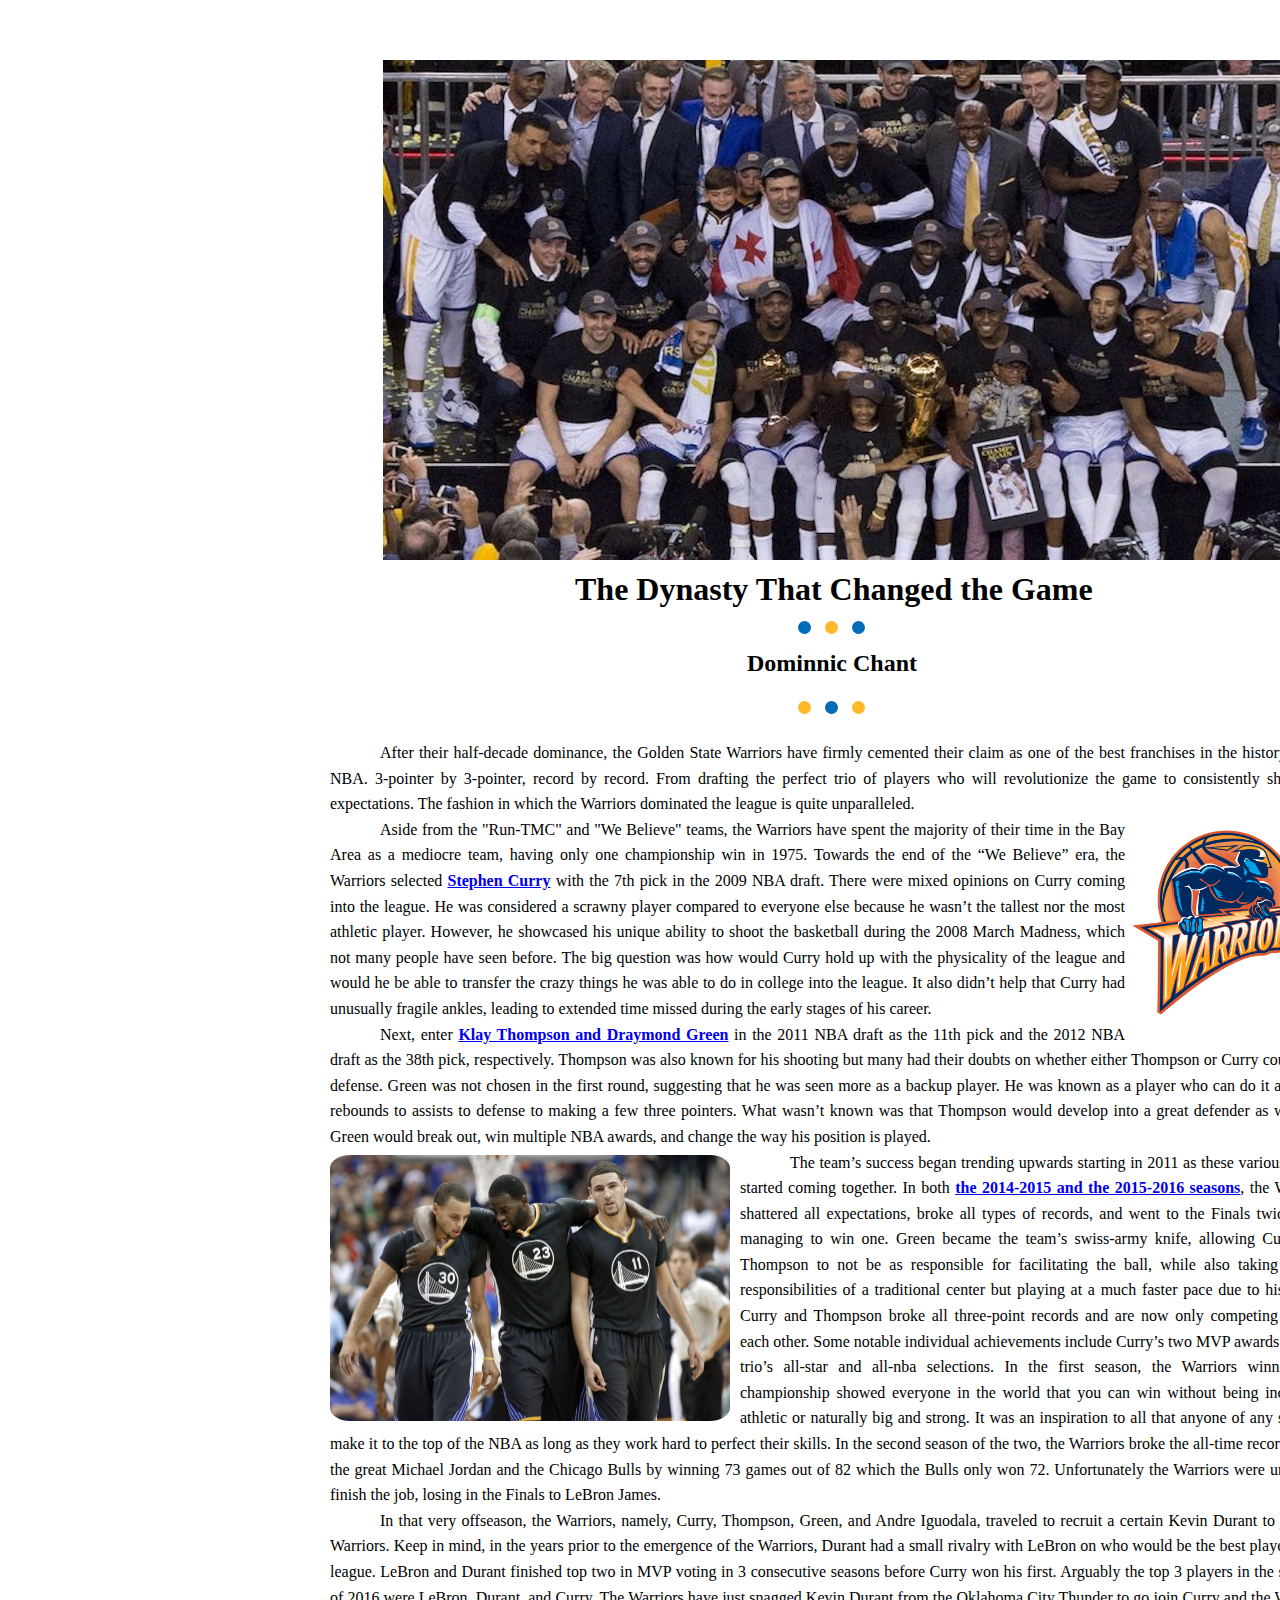
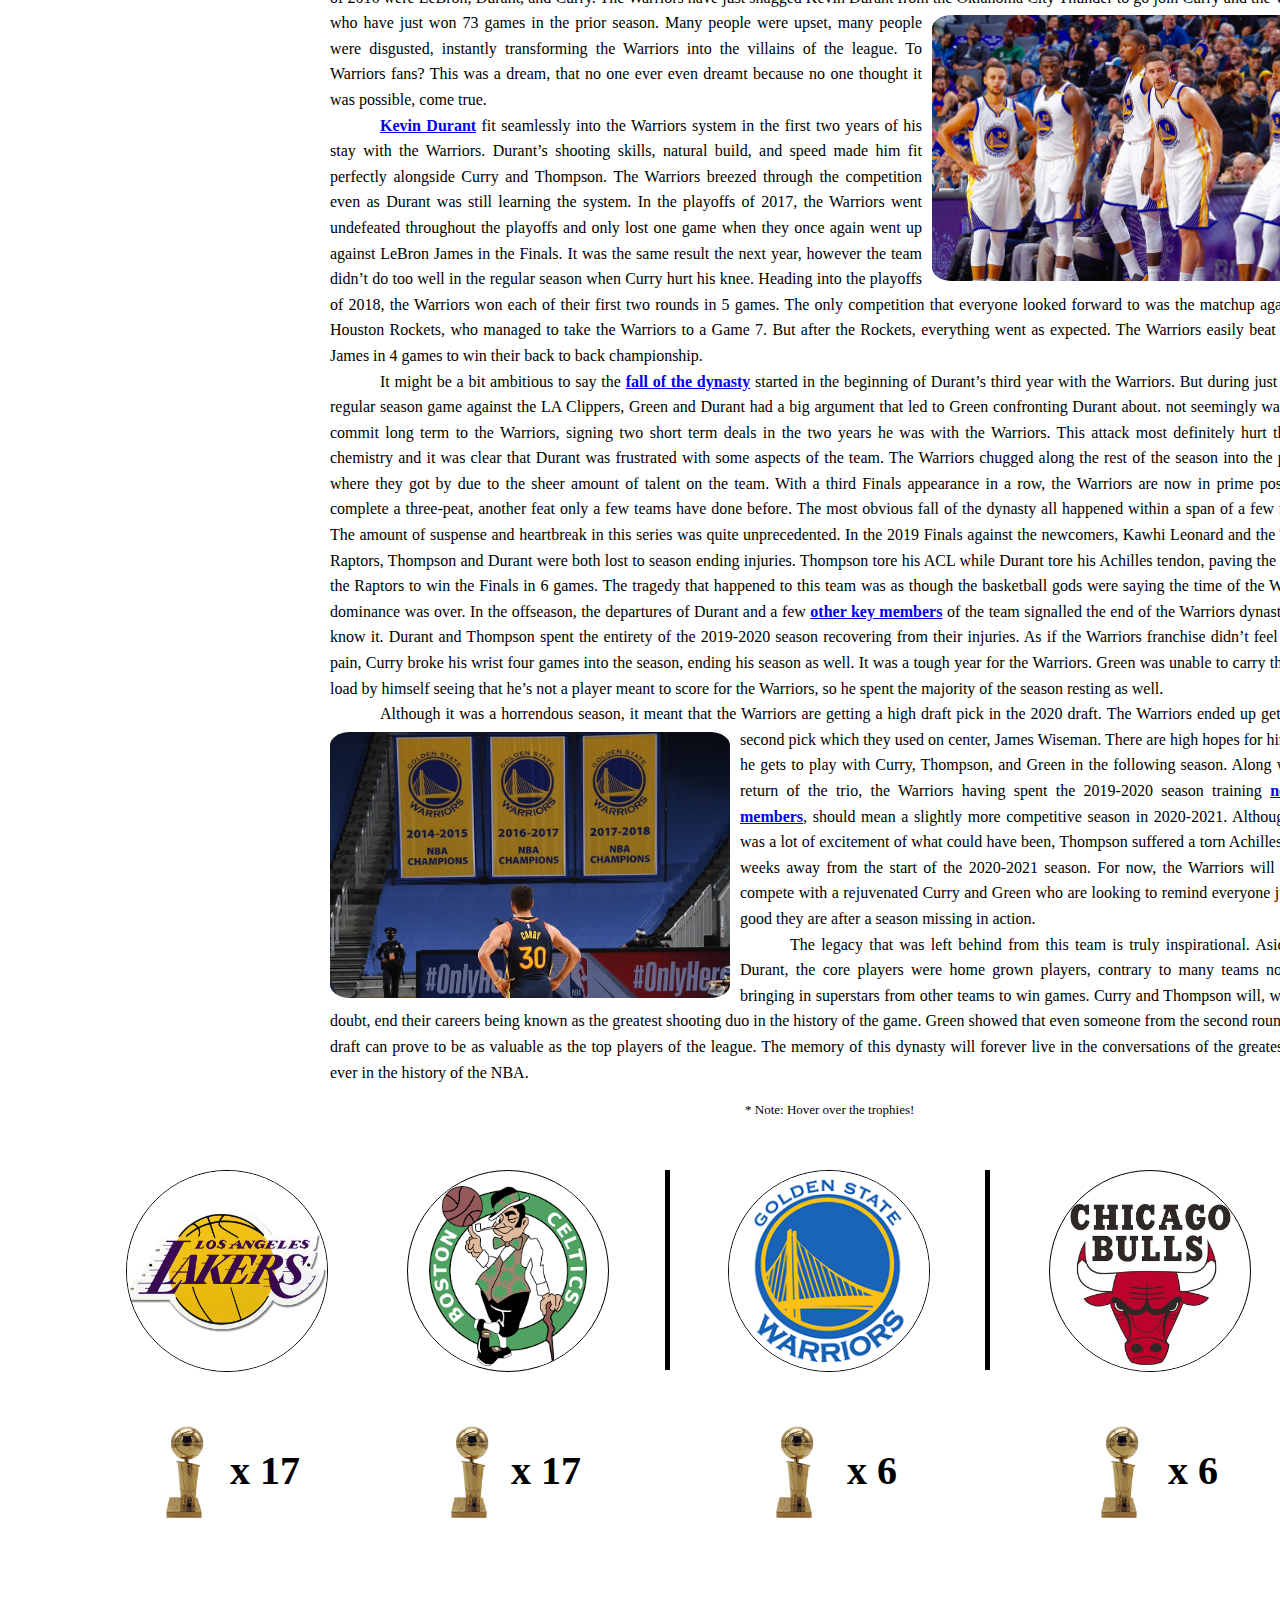
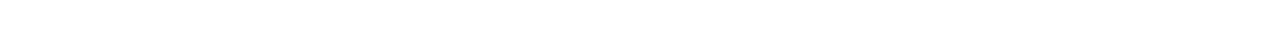
<file: index.html>
<!DOCTYPE html>
<html>
<head>
	<title>The Dynasty That Changed the Game</title>
    <link rel="stylesheet" href="style.css">

</head>
<body>

	<img src = "./Main Page/2017championship.jpeg" alt = "16-17 roster pic w/ trophy" style="width: 900px; height: 500px;" class = 'main_pic'>
	<h1>The Dynasty That Changed the Game</h1>

	<div class = "three-dots1">
		<span class = 'second'></span>
		<span class = 'first'></span>
		<span class = 'second'></span>
	</div>

	<h2>Dominnic Chant</h2>

	<div class = "three-dots2">
		<span class = 'first'></span>
		<span class = 'second'></span>
		<span class = 'first'></span>
	</div>

<!--The paragraphs and its images and links to other pages-->
	<div class = 'story'>

		<p>After their half-decade dominance, the Golden State Warriors have firmly cemented their claim as one of the best franchises in the history of the NBA. 3-pointer by 3-pointer, record by record. From drafting the perfect trio of players who will revolutionize the game to consistently shattering expectations. The fashion in which the Warriors dominated the league is quite unparalleled. </p>

		<p>
			<img src = './Main Page/we_believe.png' alt = 'warriors' class = 'img1'>
			Aside from the "Run-TMC" and "We Believe" teams, the Warriors have spent the majority of their time in the Bay Area as a mediocre team, having only one championship win in 1975. Towards the end of the “We Believe” era, the Warriors selected <b><a href = "https://djchant.github.io/CS360_Warriors_Journey/Page 2/steph.html" target = "_blank" rel = "noopener noreferrer">Stephen Curry</a></b> with the 7th pick in the 2009 NBA draft. There were mixed opinions on Curry coming into the league. He was considered a scrawny player compared to everyone else because he wasn’t the tallest nor the most athletic player. However, he showcased his unique ability to shoot the basketball during the 2008 March Madness, which not many people have seen before. The big question was how would Curry hold up with the physicality of the league and would he be able to transfer the crazy things he was able to do in college into the league. It also didn’t help that Curry had unusually fragile ankles, leading to extended time missed during the early stages of his career.
		</p>

		<p>Next, enter <b><a href = "https://djchant.github.io/CS360_Warriors_Journey/Page 3/klay_dray.html" target = "_blank" rel = "noopener noreferrer">Klay Thompson and Draymond Green</a></b> in the 2011 NBA draft as the 11th pick and the 2012 NBA draft as the 38th pick, respectively. Thompson was also known for his shooting but many had their doubts on whether either Thompson or Curry could play defense. Green was not chosen in the first round, suggesting that he was seen more as a backup player. He was known as a player who can do it all, from rebounds to assists to defense to making a few three pointers. What wasn’t known was that Thompson would develop into a great defender as well and Green would break out, win multiple NBA awards, and change the way his position is played.
			<img src = './Main Page/trio.jpeg' alt = 'warriors' class = 'img2'>
		</p>

		<p>The team’s success began trending upwards starting in 2011 as these various pieces started coming together. In both <b><a href = "https://djchant.github.io/CS360_Warriors_Journey/Page 4/finals.html" target = "_blank" rel = "noopener noreferrer">the 2014-2015 and the 2015-2016 seasons</a></b>, the Warriors shattered all expectations, broke all types of records, and went to the Finals twice, only managing to win one. Green became the team’s swiss-army knife, allowing Curry and Thompson to not be as responsible for facilitating the ball, while also taking on the responsibilities of a traditional center but playing at a much faster pace due to his speed. Curry and Thompson broke all three-point records and are now only competing against each other. Some notable individual achievements include Curry’s two MVP awards and the trio’s all-star and all-nba selections. In the first season, the Warriors winning the championship showed everyone in the world that you can win without being incredibly athletic or naturally big and strong. It was an inspiration to all that anyone of any size can make it to the top of the NBA as long as they work hard to perfect their skills.  In the second season of the two, the Warriors broke the all-time record set by the great Michael Jordan and the Chicago Bulls by winning 73 games out of 82 which the Bulls only won 72. Unfortunately the Warriors were unable to finish the job, losing in the Finals to LeBron James. </p>

		<p>In that very offseason, the Warriors, namely, Curry, Thompson, Green, and Andre Iguodala, traveled to recruit a certain Kevin Durant to join the Warriors. Keep in mind, in the years prior to the emergence of the Warriors, Durant had a small rivalry with LeBron on who would be the best player in the league. LeBron and Durant finished top two in MVP voting in 3 consecutive seasons before Curry won his first. Arguably the top 3 players in the summer of 2016 were LeBron, Durant, and Curry. The Warriors have just snagged Kevin Durant from the Oklahoma City Thunder to go join Curry and the Warriors who have just won 73 games in the prior season.
			<img src = './Main Page/hampton.jpeg' alt = 'warriors' class = 'img3'>
			Many people were upset, many people were disgusted, instantly transforming the Warriors into the villains of the league. To Warriors fans? This was a dream, that no one ever even dreamt because no one thought it was possible, come true.
		</p>

		<p><b><a href = "https://djchant.github.io/CS360_Warriors_Journey/Page 5/kd.html" target = "_blank" rel = "noopener noreferrer">Kevin Durant</a></b> fit seamlessly into the Warriors system in the first two years of his stay with the Warriors. Durant’s shooting skills, natural build, and speed made him fit perfectly alongside Curry and Thompson. The Warriors breezed through the competition even as Durant was still learning the system. In the playoffs of 2017, the Warriors went undefeated throughout the playoffs and only lost one game when they once again went up against LeBron James in the Finals. It was the same result the next year, however the team didn’t do too well in the regular season when Curry hurt his knee. Heading into the playoffs of 2018, the Warriors won each of their first two rounds in 5 games. The only competition that everyone looked forward to was the matchup against the Houston Rockets, who managed to take the Warriors to a Game 7. But after the Rockets, everything went as expected. The Warriors easily beat LeBron James in 4 games to win their back to back championship. </p>

		<p>It might be a bit ambitious to say the <b><a href = "https://djchant.github.io/CS360_Warriors_Journey/Page 6/timeline.html" target = "_blank" rel = "noopener noreferrer">fall of the dynasty</a></b> started in the beginning of Durant’s third year with the Warriors. But during just another regular season game against the LA Clippers, Green and Durant had a big argument that led to Green confronting Durant about. not seemingly wanting to commit long term to the Warriors, signing two short term deals in the two years he was with the Warriors. This attack most definitely hurt the team chemistry and it was clear that Durant was frustrated with some aspects of the team. The Warriors chugged along the rest of the season into the playoffs where they got by due to the sheer amount of talent on the team. With a third Finals appearance in a row, the Warriors are now in prime position to complete a three-peat, another feat only a few teams have done before. The most obvious fall of the dynasty all happened within a span of a few months. The amount of suspense and heartbreak in this series was quite unprecedented. In the 2019 Finals against the newcomers, Kawhi Leonard and the Toronto Raptors, Thompson and Durant were both lost to season ending injuries. Thompson tore his ACL while Durant tore his Achilles tendon, paving the way for the Raptors to win the Finals in 6 games. The tragedy that happened to this team was as though the basketball gods were saying the time of the Warriors’ dominance was over. In the offseason, the departures of Durant and a few <b><a href = "https://djchant.github.io/CS360_Warriors_Journey/Page 7/honorable.html" target = "_blank" rel = "noopener noreferrer">other key members</a></b> of the team signalled the end of the Warriors dynasty as we know it. Durant and Thompson spent the entirety of the 2019-2020 season recovering from their injuries. As if the Warriors franchise didn’t feel enough pain, Curry broke his wrist four games into the season, ending his season as well. It was a tough year for the Warriors. Green was unable to carry the entire load by himself seeing that he’s not a player meant to score for the Warriors, so he spent the majority of the season resting as well. </p>

		<p>Although it was a horrendous season, it meant that the Warriors are getting a high draft pick in the 2020 draft.
			<img src = './Main Page/curry_banners.jpeg' alt = 'warriors' class = 'img4'>
			The Warriors ended up getting the second pick which they used on center, James Wiseman. There are high hopes for him when he gets to play with Curry, Thompson, and Green in the following season. Along with the return of the trio, the Warriors having spent the 2019-2020 season training <b><a href = "https://djchant.github.io/CS360_Warriors_Journey/Page 8/future.html" target = "_blank" rel = "noopener noreferrer">new key members</a></b>, should mean a slightly more competitive season in 2020-2021. Although there was a lot of excitement of what could have been, Thompson suffered a torn Achilles tendon weeks away from the start of the 2020-2021 season. For now, the Warriors will have to compete with a rejuvenated Curry and Green who are looking to remind everyone just how good they are after a season missing in action.
		</p>

		<p>The legacy that was left behind from this team is truly inspirational. Aside from Durant, the core players were home grown players, contrary to many teams nowadays bringing in superstars from other teams to win games. Curry and Thompson will, without a doubt, end their careers being known as the greatest shooting duo in the history of the game. Green showed that even someone from the second round of the draft can prove to be as valuable as the top players of the league. The memory of this dynasty will forever live in the conversations of the greatest teams ever in the history of the NBA. </p>
	</div>


<!--logos and tooltip-->
	<div class = 'circular--landscape lakers_img'>
		<img src = './Main Page/lakers_logo.jpeg' alt = 'lakers'/>
	</div>
	<div class = 'tooltip'>
		<img src = './Main Page/trophy.jpg' alt = 'trophy' class = 'lakers_trophy'/>
		<span class="tooltiptext_lakers">
			2020, 2010, 2009, 2002, <br>
			2001, 2000, 1988, 1987, <br>
			1985, 1982, 1980, 1972, <br>
			1954, 1953, 1952, 1950, <br>
			1949
		</span>
	</div>
	<h1 class = 'lakers_count'>x 17</h1>


	<div class = 'boston--landscape celtics_img'>
		<img src = './Main Page/celtics_logo.png' alt = 'celtics'/>
	</div>
	<div class = 'tooltip'>
		<img src = './Main Page/trophy.jpg' alt = 'trophy' class = 'celtics_trophy'/>
		<span class="tooltiptext_celtics">
			2008, 1986, 1984, 1981, <br>
			1976, 1974, 1969, 1968, <br>
			1966, 1965, 1964, 1963, <br>
			1962, 1961, 1960, 1959, <br>
			1957
		</span>
	</div>
	<h1 class = 'celtics_count'>x 17</h1>


	<div class = 'warriors--landscape warriors_img'>
		<img src = './Main Page/warriors_logo.png' alt = 'warriors'/>
	</div>
	<div class  = 'tooltip'>
		<img src = './Main Page/trophy.jpg' alt = 'trophy' class = 'warriors_trophy'/>
		<span class="tooltiptext_warriors">
			2018, 2017, 2015, <br>
			1975, 1956, 1947
		</span>
	</div>
	<h1 class = 'warriors_count'>x 6</h1>


	<div class = 'circular--portrait bulls_img'>
		<img src = './Main Page/bulls_logo.jpeg' alt = 'bulls'/>
	</div>
	<div class = 'tooltip'>
		<img src = './Main Page/trophy.jpg' alt = 'trophy' class = 'bulls_trophy'/>
		<span class="tooltiptext_bulls">
			1998, 1997, 1996, <br>
			1993, 1992, 1991
		</span>
	</div>
	<h1 class = 'bulls_count'>x 6</h1>


	<div class = 'circular--landscape spurs_img'>
		<img src = './Main Page/spurs_logo.jpeg' alt = 'spurs'/>
	</div>
	<div class = 'tooltip'>
		<img src = './Main Page/trophy.jpg' alt = 'trophy' class = 'spurs_trophy'/>
		<span class="tooltiptext_spurs">
			2014, 2007, 2005, <br>
			2003, 1999
		</span>
	</div>
	<h1 class = 'spurs_count'>x 5</h1>

	<p class = 'caption'>* Note: Hover over the trophies!</p>

<!--two vertical lines-->
	<div class="line1"></div>
	<div class="line2"></div>

</body>
</html>
</file>
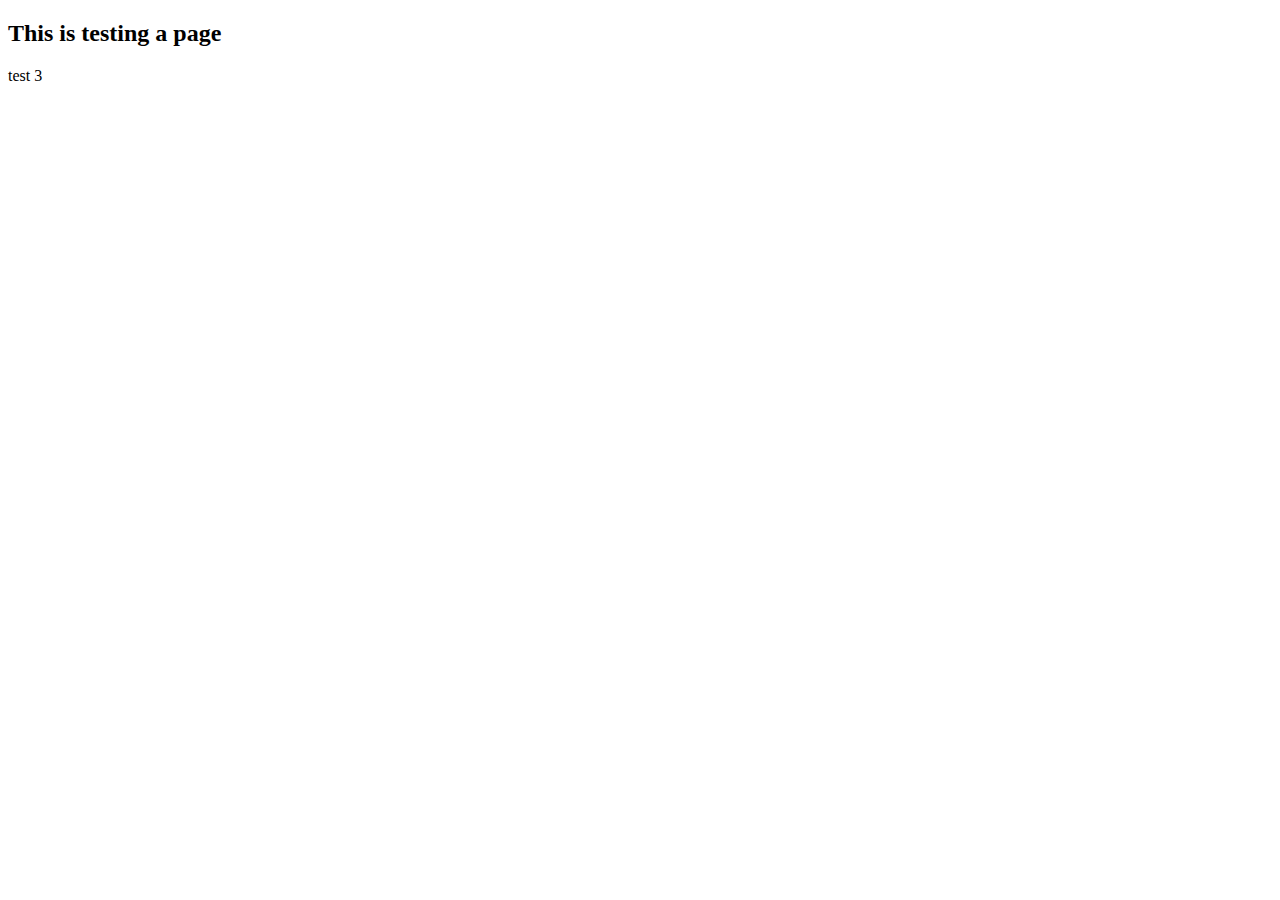
<file: page2.html>
<!-- <!DOCTYPE html>
<html>
<head>
	<title>testing</title>
	<link rel="stylesheet" href="styles.css">
</head>
<body>
	<h2>This is testing a page</h2>
	<p>test 2</p>


</body>
</html> -->

<!DOCTYPE html>
<html lang="en">
<head>
    <meta charset="UTF-8">
    <title>testing</title>
    <script src="https://d3js.org/d3.v6.min.js"></script>
    <style>
        .a {
            font-size: 20px;
            text-decoration: underline;
            text-align: center;
        }

        .bigTitle {
            font-size: 25px;
            text-decoration: underline;
            text-align: center;
        }

        .path {
            fill: none;
            stroke: green;
            stroke-width: 3;
        }
    </style>

</head>
<body>
	<h2>This is testing a page</h2>
	<p>test 3</p>
	
	<script src = "line.js"></script>


</body>
</html>
</file>
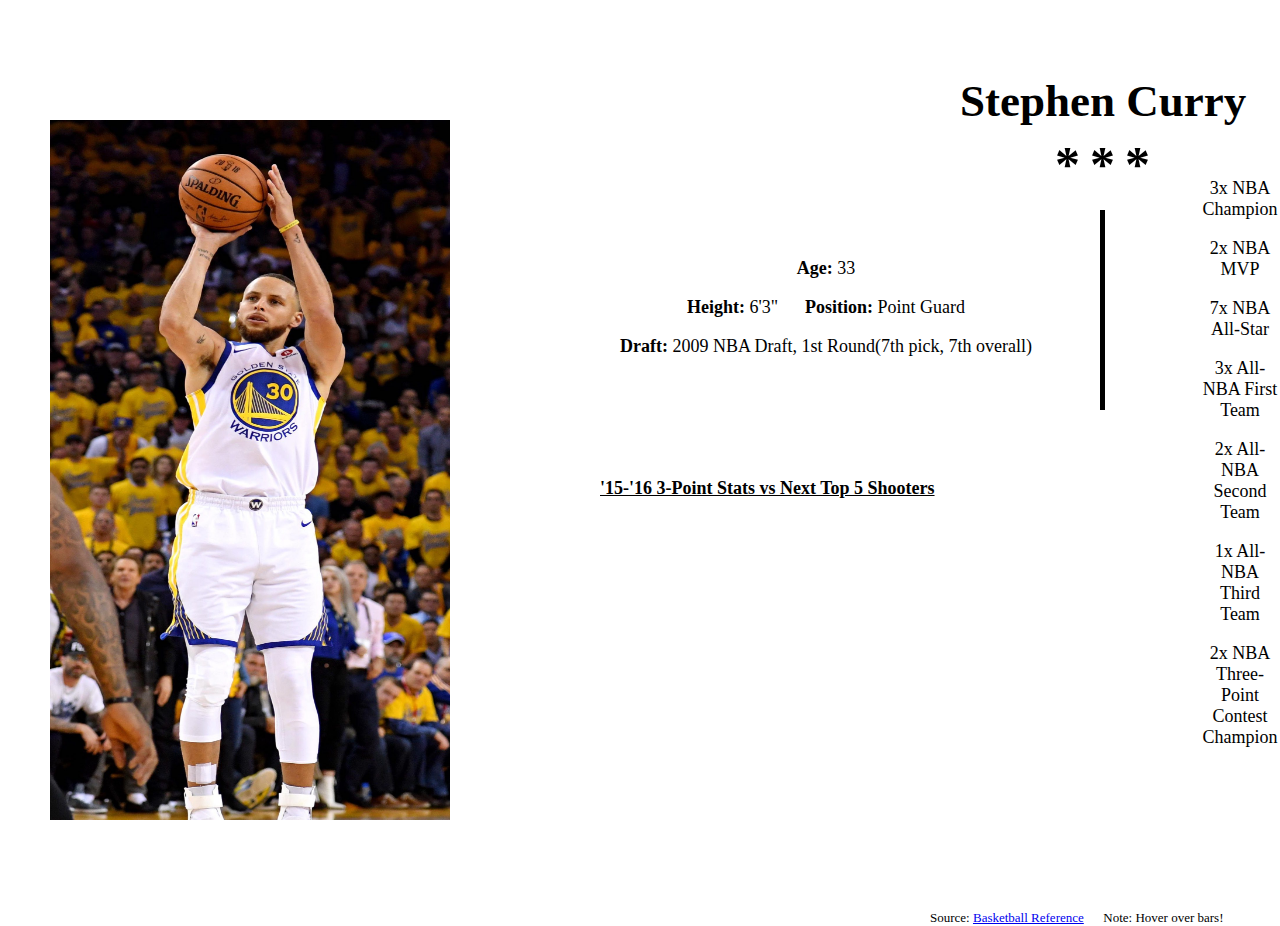
<file: Page 2/steph.html>
<!DOCTYPE html>
<html lang="en">
<head>
    <meta charset="UTF-8">
    <title>Stephen Curry</title>
    <script src="https://d3js.org/d3.v6.min.js"></script>
    <link rel="stylesheet" href="style.css">
</head>
<body>
<!--title and picture-->
    <h1>Stephen Curry</h1>
    <img src = "curry.jpeg" alt = "curry" style="width: 400px; height: 700px;">

<!--personal info-->
    <div class = "info">
        <p><b>Age:</b> 33</p>
        <p><b>Height:</b> 6'3" &emsp; <b>Position: </b> Point Guard</p>
        <p><b>Draft:</b> 2009 NBA Draft, 1st Round(7th pick, 7th overall)</p>
    </div>

<!--accolades-->
    <div class = "accolades">
        <p>3x NBA Champion</p>
        <p>2x NBA MVP</p>
        <p>7x NBA All-Star</p>
        <p>3x All-NBA First Team</p>
        <p>2x All-NBA Second Team</p>
        <p>1x All-NBA Third Team</p>
        <p>2x NBA Three-Point Contest Champion</p>
    </div>

<!--line separating personal info and accolades-->
    <div class="line"></div>

<!--graph title-->
    <div class = "graph_titles">
        <p id = "title"><b>'15-'16 3-Point Stats vs Next Top 5 Shooters</b></p>
    </div>

<!--three graphs-->
    <script src = "steph.js"></script>

<!--caption under graphs-->
    <div class = 'caption'>
        Source: <a href = 'https://www.basketball-reference.com/'>Basketball Reference</a>
        &emsp; Note: Hover over bars!
    </div>

</body>
</html>
</file>
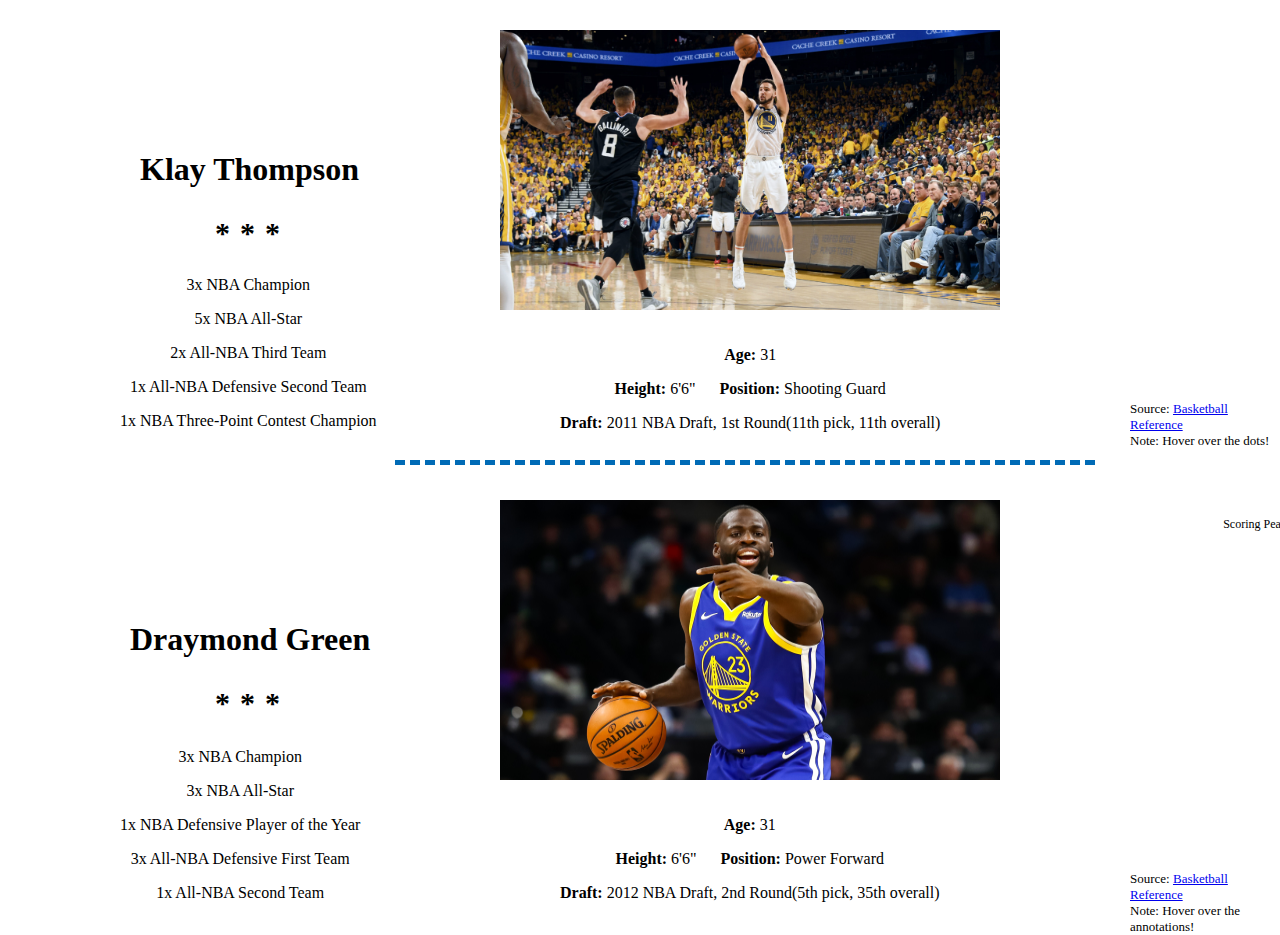
<file: Page 3/klay_dray.html>
<!DOCTYPE html>
<html lang="en">
<head>
    <meta charset="UTF-8">
    <title>Thompson and Green</title>
    <script src="https://d3js.org/d3.v6.min.js"></script>
    <link rel="stylesheet" href="style.css">
</head>
<body>

<!--top half of page-->
    <h1 class = 'klay_name'>Klay Thompson</h1>
    <img src = "klay.jpeg" alt = "klay" style="width: 500px; height: 280px;" class = 'klay_img'>


    <div>
        <script src = "klay.js"></script>
    </div>


    <div class = "klay_info">
        <p><b>Age:</b> 31</p>
        <p><b>Height:</b> 6'6" &emsp; <b>Position: </b> Shooting Guard</p>
        <p><b>Draft:</b> 2011 NBA Draft, 1st Round(11th pick, 11th overall)</p>
    </div>

    <div class = 'klay_accolades'>
        <p>3x NBA Champion</p>
        <p>5x NBA All-Star</p>
        <p>2x All-NBA Third Team</p>
        <p>1x All-NBA Defensive Second Team</p>
        <p>1x NBA Three-Point Contest Champion</p>
    </div>

    <!---->

    <div class="line"></div>

    <!---->

<!--bottom half of page-->
    <h2 class = 'dray_name'>Draymond Green</h2>
    <img src = "dray.jpeg" alt = "dray" style="width: 500px; height: 280px;" class = 'dray_img'>

    <script src = "dray.js"></script>

    <div class = "dray_info">
        <p><b>Age:</b> 31</p>
        <p><b>Height:</b> 6'6" &emsp; <b>Position: </b> Power Forward</p>
        <p><b>Draft:</b> 2012 NBA Draft, 2nd Round(5th pick, 35th overall)</p>
    </div>

    <div class = 'dray_accolades'>
        <p>3x NBA Champion</p>
        <p>3x NBA All-Star</p>
        <p>1x NBA Defensive Player of the Year</p>
        <p>3x All-NBA Defensive First Team</p>
        <p>1x All-NBA Second Team</p>
    </div>

    <!--annotations-->
    <div class="annotate_line1"></div>

    <div class = 'annotate_text1'>
        <p class = 'myDIV1'>Scoring Peak</p>
        <p class = 'hide'>Before Durant's arrival, the team needed Green to score more.</p>
    </div>


    <div class="annotate_line2"></div>

    <div class = 'annotate_text2'>
        <p class = 'myDIV2'>Main Facilitator</p>
        <p class="hide">
            As Green's shooting regresses and the team needs change, Green has taken on more of a facilitating role, competing against the top point guards for most number of assists per game.
        </p>
    </div>

    <p class = 'caption_klay'>
        Source: <a href = 'https://www.basketball-reference.com/'>Basketball Reference</a> <br>
        Note: Hover over the dots!
    </p>

    <p class = 'caption_dray'>
        Source: <a href = 'https://www.basketball-reference.com/'>Basketball Reference</a> <br>
        Note: Hover over the annotations!
    </p>

</body>
</html>
</file>
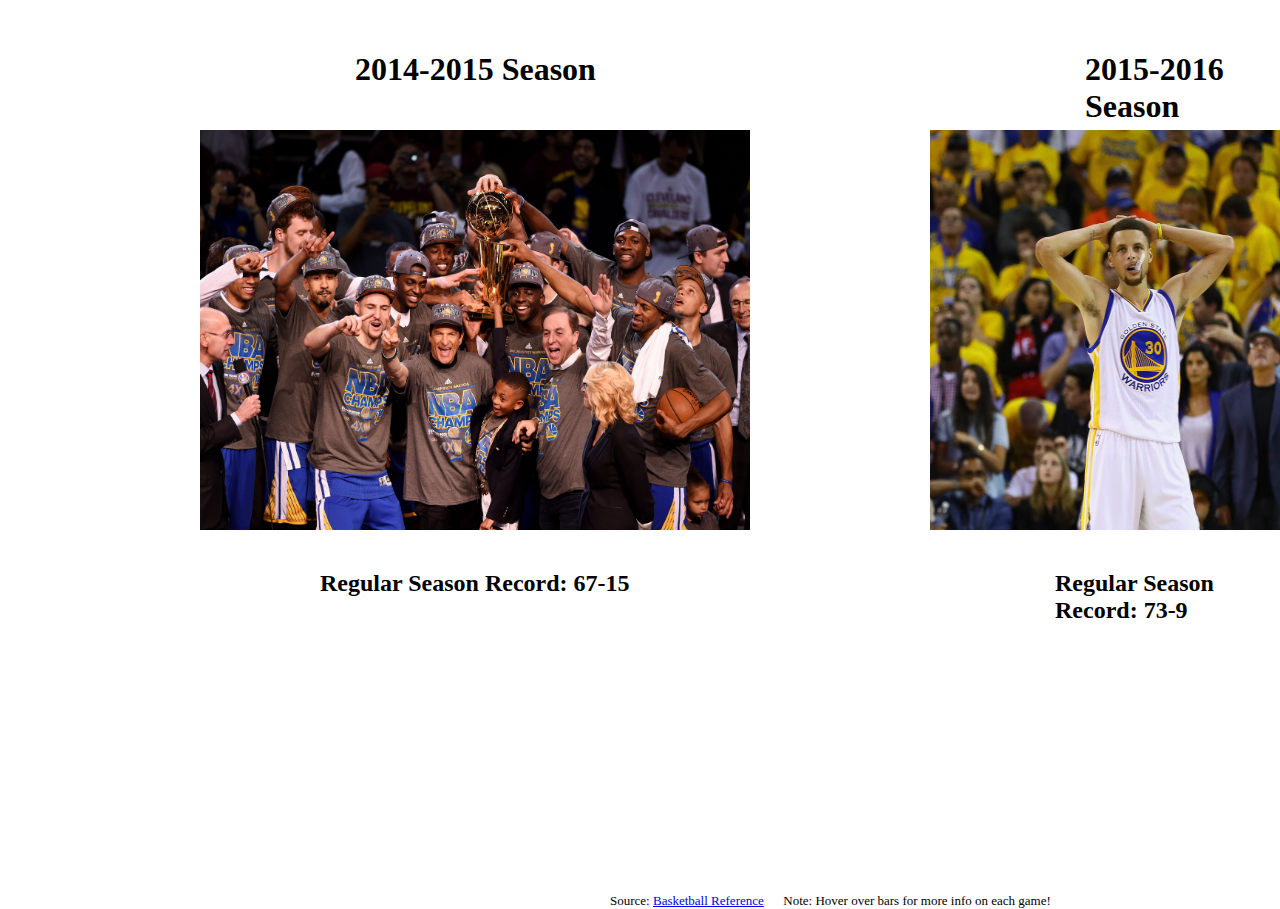
<file: Page 4/finals.html>
<!DOCTYPE html>
<html lang="en">
<head>
    <meta charset="UTF-8">
    <title>'15 and '16 Finals</title>
    <script src="https://d3js.org/d3.v6.min.js"></script>
    <link rel="stylesheet" href="style.css">
</head>
<body>
<!--images-->
    <div class = 'first'>
        <img src = "14-15championship.jpeg" alt = "first" style="width: 550px; height: 400px;">
    </div>

    <div class = 'second'>
        <img src = "15-16championship.jpeg" alt = "second" style="width: 550px; height: 400px;">
    </div>

<!--titles-->
    <h1 class = 'first_title'>2014-2015 Season</h1>
    <h1 class = 'second_title'>2015-2016 Season</h1>

    <h2 class = 'first_subtitle'>Regular Season Record: 67-15</h2>
    <h2 class = 'second_subtitle'>Regular Season Record: 73-9</h2>

<!--graphs-->
    <script src = 'finals.js'></script>

<!--caption-->
    <p class = 'caption'>Source: <a href = 'https://www.basketball-reference.com/'>Basketball Reference</a>
        &emsp; Note: Hover over bars for more info on each game!
    </p>
</body>
</html>
</file>
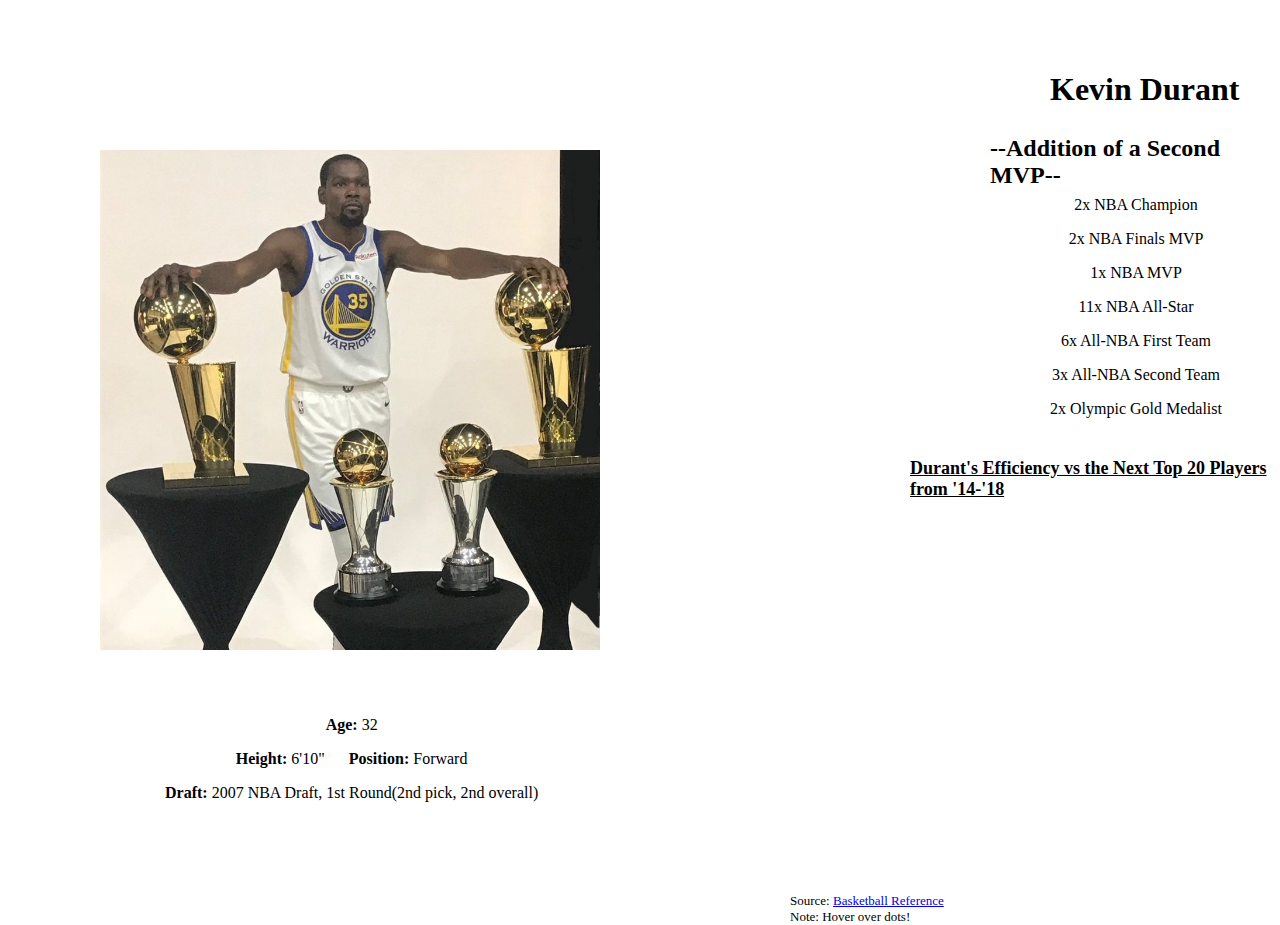
<file: Page 5/kd.html>
<!DOCTYPE html>
<html lang="en">
<head>
    <meta charset="UTF-8">
    <title>Kevin Durant</title>
    <script src="https://d3js.org/d3.v6.min.js"></script>
    <link rel="stylesheet" href="style.css">
</head>
<body>

<!--Titles and Picture-->
    <h1>Kevin Durant</h1>
    <h2>--Addition of a Second MVP--</h2>
    <img src = "kd.jpeg" alt = "kd" style="width: 500px; height: 500px;">

<!--scatter plot-->
    <script src = "kd.js"></script>

<!--personal info-->
    <div class = "info">
        <p><b>Age:</b> 32</p>
        <p><b>Height:</b> 6'10" &emsp; <b>Position: </b>Forward</p>
        <p><b>Draft:</b> 2007 NBA Draft, 1st Round(2nd pick, 2nd overall)</p>
    </div>

<!--accolades-->
    <div class = 'accolades'>
        <p>2x NBA Champion</p>
        <p>2x NBA Finals MVP</p>
        <p>1x NBA MVP</p>
        <p>11x NBA All-Star</p>
        <p>6x All-NBA First Team</p>
        <p>3x All-NBA Second Team</p>
        <p>2x Olympic Gold Medalist</p>
    </div>

<!--graph title-->
    <div class = 'graph_title'>
        <p id = 'title'><b>Durant's Efficiency vs the Next Top 20 Players from '14-'18</b></p>
    </div>

<!--caption-->
    <p class = 'caption'>
        Source: <a href = 'https://www.basketball-reference.com/'>Basketball Reference</a> <br>
        Note: Hover over dots!
    </p>

</body>
</html>
</file>
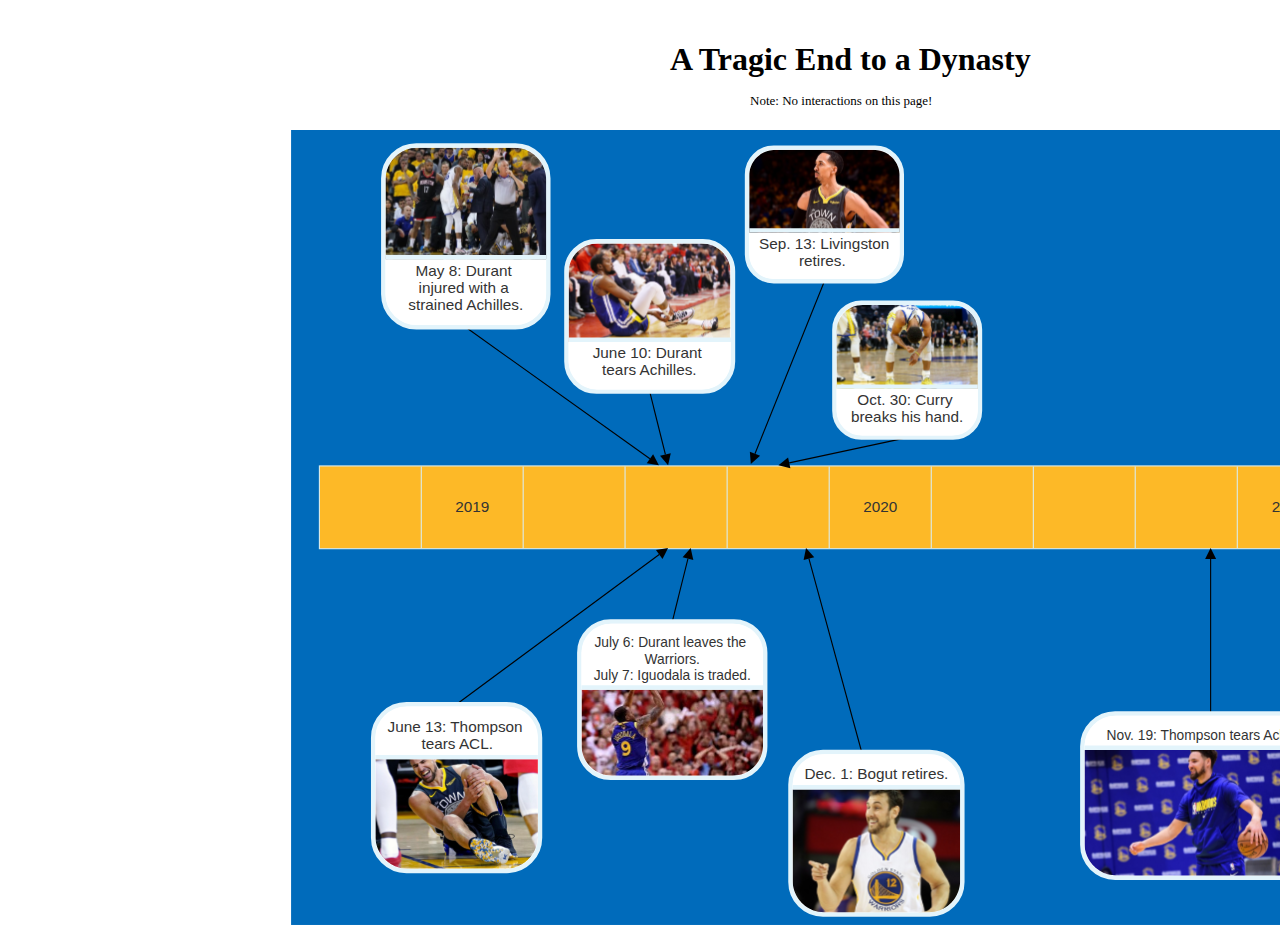
<file: Page 6/timeline.html>
<!DOCTYPE html>
<html lang="en">
<head>
    <meta charset="UTF-8">
    <title>A Tragic End to a Dynasty</title>

    <style>
        .timeline {
            position: absolute;
            top: 130px;
            left: 80px;
        }

        h1 {
            position: absolute;
            top: 20px;
            left: 670px;
        }

         .caption {
            position: absolute;
            top: 80px;
            left: 750px;
             font-size: 13px;
         }
    </style>
</head>
<body>

<!--title-->
    <h1>A Tragic End to a Dynasty</h1>

<!--caption-->
    <p class = 'caption'>Note: No interactions on this page!</p>
<!--picture of timeline-->
    <div class = 'timeline'>
        <img src = "timeline2.svg" alt = "timeline" style="width: 1500px; height: 800px;">
    </div>
</body>
</html>
</file>
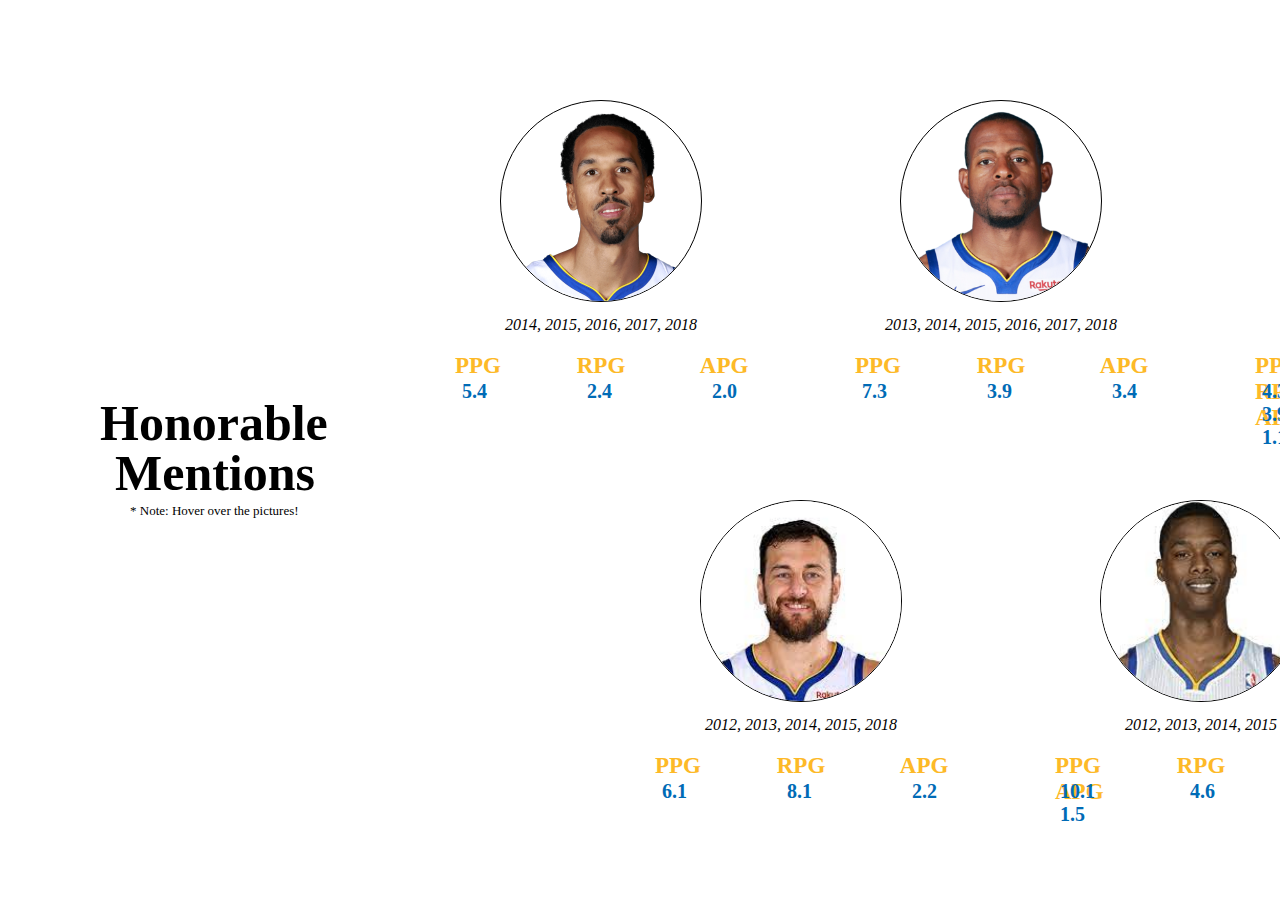
<file: Page 7/honorable.html>
<!DOCTYPE html>
<html lang="en">
<head>
    <meta charset="UTF-8">
    <title>Honorable Mentions</title>
    <script src="https://d3js.org/d3.v6.min.js"></script>
    <link rel="stylesheet" href="style.css">

</head>
<body>

<!--titles and catpion-->
    <h1 class = 'a'>Honorable</h1>
    <h1 class = 'b'>Mentions</h1>
    <p class = 'caption'>* Note: Hover over the pictures!</p>

<!--livingston-->
    <div class="circular--landscape livingston_container">
        <img src="livingston.png" alt = 'livingston' class = 'image'/>
        <div class = 'livingston_name'>
            <div class = 'text'>Shaun Livingston</div>
        </div>
    </div>

    <div class="livingston_years">
        <p><i>2014, 2015, 2016, 2017, 2018</i></p>
    </div>

    <div class = 'livingston_stat_titles'>
        <p class = 'title_spacing'><b>PPG RPG APG</b></p>
    </div>

    <div class = 'livingston_stat_values'>
        <p class = 'value_spacing'><b>5.4 2.4 2.0</b></p>
    </div>

<!--iguodala-->
    <div class="circular--portrait iggy_container">
        <img src="iggy.png" alt = 'iggy' class = 'image'/>
        <div class = 'iggy_name'>
            <div class = 'text'>Andre Iguodala</div>
        </div>
    </div>

    <div class="iggy_years">
        <p><i>2013, 2014, 2015, 2016, 2017, 2018</i></p>
    </div>

    <div class = 'iggy_stat_titles'>
        <p class = 'title_spacing'><b>PPG RPG APG</b></p>
    </div>

    <div class = 'iggy_stat_values'>
        <p class = 'value_spacing'><b>7.3 3.9 3.4</b></p>
    </div>

<!--looney-->
    <div class="circular--portrait looney_container">
        <img src="looney.png" alt = 'looney' class = 'image'/>
        <div class = 'looney_name'>
            <div class = 'text'>Kevon Looney</div>
        </div>
    </div>

    <div class="looney_years">
        <p><i>2015, 2016, 2017, 2018, 2019, 2020</i></p>
    </div>

    <div class = 'looney_stat_titles'>
        <p class = 'title_spacing'><b>PPG RPG APG</b></p>
    </div>

    <div class = 'looney_stat_values'>
        <p class = 'value_spacing'><b>4.3 3.9 1.1</b></p>
    </div>

<!--bogut-->
    <div class="circular--landscape bogut_container">
        <img src="bogut.jpeg" alt = 'bogut' class = 'image'/>
        <div class = 'bogut_name'>
            <div class = 'text'>Andrew Bogut</div>
        </div>
    </div>

    <div class="bogut_years">
        <p><i>2012, 2013, 2014, 2015, 2018</i></p>
    </div>

    <div class = 'bogut_stat_titles'>
        <p class = 'title_spacing'><b>PPG RPG APG</b></p>
    </div>

    <div class = 'bogut_stat_values'>
        <p class = 'value_spacing'><b>6.1 8.1 2.2</b></p>
    </div>

<!--barnes-->
    <div class="circular--landscape barnes_container">
        <img src="barnes.jpeg" alt = 'barnes' class = 'image'/>
        <div class = 'barnes_name'>
            <div class = 'text'>Harrison Barnes</div>
        </div>
    </div>

    <div class="barnes_years">
        <p><i>2012, 2013, 2014, 2015</i></p>
    </div>

    <div class = 'barnes_stat_titles'>
        <p class = 'title_spacing'><b>PPG RPG APG</b></p>
    </div>

    <div class = 'barnes_stat_values'>
        <p class = 'barnes_value_spacing'><b>10.1 4.6 1.5</b></p>
    </div>

</body>
</html>
</file>
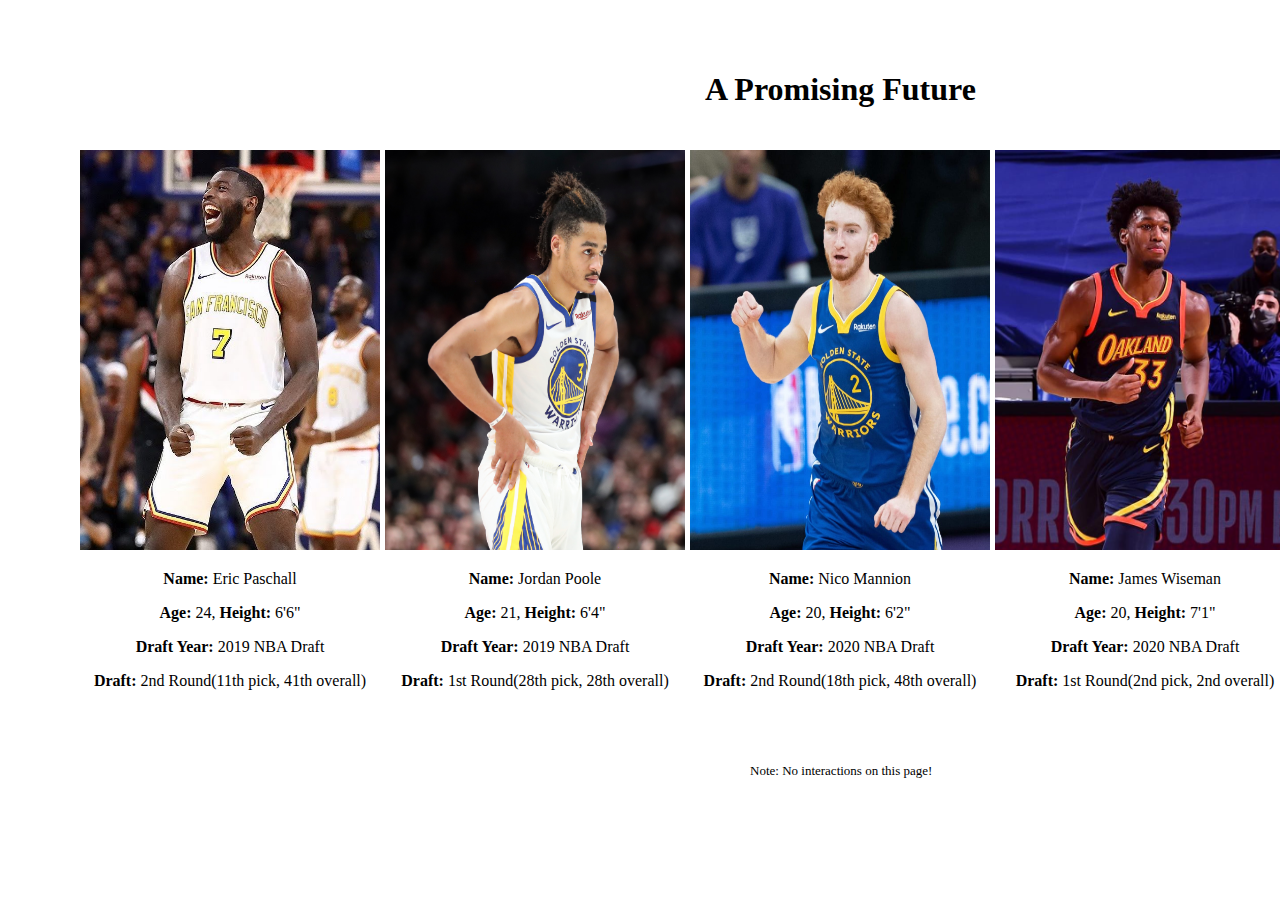
<file: Page 8/future.html>
<!DOCTYPE html>
<html lang="en">
<head>
    <meta charset="UTF-8">
    <title>A Promising Future</title>
    <script src="https://d3js.org/d3.v6.min.js"></script>
    <link rel="stylesheet" href="style.css">
</head>
<body>

<!--title-->
    <h1>A Promising Future</h1>

<!--caption-->
    <p class = 'caption'>Note: No interactions on this page!</p>

<!--each div is for each player-->
    <div class = 'wiseman'>
        <img src = "wiseman.jpeg" alt = "wiseman" style="width: 300px; height: 400px;">
        <p><b>Name: </b>James Wiseman</p>
        <p><b>Age: </b>20, <b>Height: </b> 7'1"</p>
        <p><b>Draft Year: </b>2020 NBA Draft</p>
        <p><b>Draft: </b>1st Round(2nd pick, 2nd overall)</p>
    </div>

    <div class = 'nico'>
        <img src = "nico2.jpeg" alt = "nico" style="width: 300px; height: 400px;">
        <p><b>Name: </b>Nico Mannion</p>
        <p><b>Age: </b>20, <b>Height: </b> 6'2"</p>
        <p><b>Draft Year: </b>2020 NBA Draft</p>
        <p><b>Draft: </b>2nd Round(18th pick, 48th overall)</p>
    </div>

    <div class = 'poole'>
        <img src = "poole2.jpeg" alt = "poole" style="width: 300px; height: 400px;">
        <p><b>Name: </b>Jordan Poole</p>
        <p><b>Age: </b>21, <b>Height: </b> 6'4"</p>
        <p><b>Draft Year: </b>2019 NBA Draft</p>
        <p><b>Draft: </b>1st Round(28th pick, 28th overall)</p>
    </div>

    <div class = 'paschall'>
        <img src = "paschall.jpeg" alt = "paschall" style="width: 300px; height: 400px;">
        <p><b>Name: </b>Eric Paschall</p>
        <p><b>Age: </b>24, <b>Height: </b> 6'6"</p>
        <p><b>Draft Year: </b>2019 NBA Draft</p>
        <p><b>Draft: </b>2nd Round(11th pick, 41th overall)</p>
    </div>

    <div class = 'pick'>
        <div style = 'width: 300px ; height: 400px ; background-color: black'>
            <p class = 'mark'>?</p>
        </div>
        <p><b>Name: </b>--</p>
        <p><b>Age: </b>-- , <b>Height: </b>--</p>
        <p><b>Draft Year: </b>2021 or 2022 NBA Draft</p>
        <p><b>Draft: </b>top 2021 or ?? 2022</p>
    </div>

</body>
</html>
</file>
<file: style.css>
.main_pic {
	position: absolute;
	top: 30px;
	left: 383px;
}

h1 {
	position: absolute;
	top: 550px;
	left: 575px;
}

h2 {
	position: absolute;
	top: 630px;
	left: 747px;
}

.three-dots1 {
	position: absolute;
	top: 620px;
	left: 793px;
}

.three-dots1 span {
	width: 13px;
	height: 13px;
	border-radius: 50%;
    background: black;
    margin: 0px 5px;
    display: inline-block;
}

span.first {
	background-color: #FDB927;
}

span.second {
	background-color: #006BB6;
}

.three-dots2 {
	position: absolute;
	top: 700px;
	left: 793px;
}

.three-dots2 span {
	width: 13px;
	height: 13px;
	border-radius: 50%;
	background: black;
	margin: 0px 5px;
	display: inline-block;
}

span.first {
	background-color: #FDB927;
}

span.second {
	background-color: #006BB6;
}

p {
	text-align: justify;
	text-indent: 50px;
	margin-top: 0;
	margin-bottom: 0;
	width: 1000px;
	font-size: 16px;
	line-height: 1.6;
}

/*position of the paragraphs*/
.story {
	position: absolute;
	top: 740px;
	left: 330px;
}


/*shaping of the team logos at the bottom of the page*/
img {
	display: block;
	margin-left: auto;
	margin-right: auto;
	margin-top: 30px;
}

.circular--portrait {
	position: relative;
	width: 200px;
	height: 200px;
	overflow: hidden;
	border-radius: 50%;
	border: 1px solid black;
}

.circular--portrait img {
	width: 85%;
	height: auto;
}

.circular--landscape {
	display: inline-block;
	position: relative;
	width: 200px;
	height: 200px;
	overflow: hidden;
	border-radius: 50%;
	border: 1px solid black;
}

.circular--landscape img {
	width: auto;
	height: 100%;
	margin-top: 0px;
}

.boston--landscape {
	display: inline-block;
	position: relative;
	width: 200px;
	height: 200px;
	overflow: hidden;
	border-radius: 50%;
	border: 1px solid black;
}

.boston--landscape img {
	width: auto;
	height: 90%;
	margin-top: 15px;
}

.warriors--landscape {
	display: inline-block;
	position: relative;
	width: 200px;
	height: 200px;
	overflow: hidden;
	border-radius: 50%;
	border: 1px solid black;
}

.warriors--landscape img {
	width: auto;
	height: 130%;
	margin-top: -30px;
	margin-left: -30px;
}

/* the two vertical lines at the bottom of the page*/
.line1 {
	border-left: 5px solid black;
	height: 200px;
	position: absolute;
	top: 2770px;
	left: 665px;
}

.line2 {
	border-left: 5px solid black;
	height: 200px;
	position: absolute;
	top: 2770px;
	left: 985px;
}



.tooltip {
	position: relative;
	display: inline-block;
}


/*lakers*/
.lakers_img {
	position: absolute;
	top: 2770px;
	left: 126px;
}

.lakers_trophy {
	width: 100px;
	height: 100px;
	position: absolute;
	top: 2970px;
	left: 126px;
}

h1.lakers_count {
	position: absolute;
	top: 3020px;
	left: 230px;
	font-size: 40px;
}

.tooltip .tooltiptext_lakers {
	visibility: hidden;
	width: 180px;
	background-color: black;
	color: #fff;
	text-align: center;
	border-radius: 6px;
	padding: 5px 0;

	position: absolute;
	top: 3120px;
	left: 140px;
}

.tooltip:hover .tooltiptext_lakers {
	visibility: visible;
}


/*celtics*/
.celtics_img {
	position: absolute;
	top: 2770px;
	left: 407px;
}

.celtics_trophy{
	width: 100px;
	height: 100px;
	position: absolute;
	top: 2970px;
	left: 407px;
}

h1.celtics_count {
	position: absolute;
	top: 3020px;
	left: 511px;
	font-size: 40px;
}

.tooltip .tooltiptext_celtics {
	visibility: hidden;
	width: 180px;
	background-color: black;
	color: #fff;
	text-align: center;
	border-radius: 6px;
	padding: 5px 0;

	position: absolute;
	top: 3120px;
	left: 420px;
}

.tooltip:hover .tooltiptext_celtics {
	visibility: visible;
}


/*warriors*/
.warriors_img {
	position: absolute;
	top: 2770px;
	left: 728px;
}

.warriors_trophy{
	width: 100px;
	height: 100px;
	position: absolute;
	top: 2970px;
	left: 728px;
}

h1.warriors_count {
	position: absolute;
	top: 3020px;
	left: 847px;
	font-size: 40px;
}

.tooltip .tooltiptext_warriors {
	visibility: hidden;
	width: 140px;
	background-color: black;
	color: #fff;
	text-align: center;
	border-radius: 6px;
	padding: 5px 0;

	position: absolute;
	top: 3120px;
	left: 755px;
}

.tooltip:hover .tooltiptext_warriors {
	visibility: visible;
}


/*bulls*/
.bulls_img {
	position: absolute;
	top: 2770px;
	left: 1049px;
}

.bulls_trophy{
	width: 100px;
	height: 100px;
	position: absolute;
	top: 2970px;
	left: 1049px;
}

h1.bulls_count {
	position: absolute;
	top: 3020px;
	left: 1168px;
	font-size: 40px;
}

.tooltip .tooltiptext_bulls {
	visibility: hidden;
	width: 140px;
	background-color: black;
	color: #fff;
	text-align: center;
	border-radius: 6px;
	padding: 5px 0;

	position: absolute;
	top: 3120px;
	left: 1070px;
}

.tooltip:hover .tooltiptext_bulls {
	visibility: visible;
}

/*spurs*/
.spurs_img {
	position: absolute;
	top: 2770px;
	left: 1331px;
}

.spurs_trophy{
	width: 100px;
	height: 100px;
	position: absolute;
	top: 2970px;
	left: 1331px;
}

h1.spurs_count {
	position: absolute;
	top: 3020px;
	left: 1450px;
	font-size: 40px;
}

.tooltip .tooltiptext_spurs {
	visibility: hidden;
	width: 140px;
	background-color: black;
	color: #fff;
	text-align: center;
	border-radius: 6px;
	padding: 5px 0;

	position: absolute;
	top: 3120px;
	left: 1350px;
}

.tooltip:hover .tooltiptext_spurs {
	visibility: visible;
}


/*images within the text*/
.img1 {
	float: right;
	width: 200px;
	height: 200px;
	margin: 5px 0px 0px 5px;
	border-radius: 30%;
}

.img2 {
	float: left;
	width: 400px;
	height: 266px;
	margin: 5px 10px 0 0;
	border-radius: 5%;
}

.img3 {
	float: right;
	width: 398px;
	height: 266px;
	margin: 5px 0px 0px 10px;
	border-radius: 5%;
}

.img4 {
	float: left;
	width: 400px;
	height: 266px;
	margin: 5px 10px 0px 0;
	border-radius: 5%;
}

/*caption at the very bottom of the page*/
.caption {
	font-size: 13px;
	position: absolute;
	top: 2700px;
	left: 695px;
}
</file>
<file: Page 2/style.css>
/*picture for curry*/
img {
    display: block;
    position: absolute;
    top: 120px;
    left: 50px;
}

/*name and three asterisks*/
h1 {
    position: absolute;
    top: 45px;
    left: 960px;
    font-size: 45px;
}

h1::after {
    content:"***";
    font-size: 50px;
    color: black;
    display: block;
    text-align: center;
    letter-spacing: 10px;
    position: absolute;
    top: 60px;
    left: 95px;
}

/*age,height,position,draft*/
.info {
    text-align: center;
    position: absolute;
    top: 240px;
    left: 620px;
}

/*accolades*/
.accolades {
    text-align: center;
    position: absolute;
    top: 160px;
    left: 1200px;
}

/*graph title*/
.graph_titles {
    position: absolute;
    top: 460px;
    left: 600px;
}

#title {
    font-size: 18px;
    text-decoration: underline;
}

/*line separating accolades and personal info*/
.line {
    border-left: 5px solid black;
    height: 200px;
    position: absolute;
    top: 210px;
    left: 1100px;
}

p {
    font-size: 18px;
}

/*style for tooltip of the bars*/
div.tooltip {
    position: absolute;
    text-align: center;
    width: 75px;
    height: 40px;
    padding: 2px;
    font: 12px sans-serif;
    background: lightsteelblue;
    border: 0px;
    border-radius: 8px;
    pointer-events: none;
}

/*caption under graphs*/
.caption {
    position:absolute;
    top: 910px;
    left: 930px;
    font-size: 13px;
}
</file>
<file: Page 3/style.css>
/*klay*/
.klay_name {
    position: absolute;
    top: 130px;
    left: 140px;
}

.klay_accolades {
    text-align: center;
    position: absolute;
    top: 260px;
    left: 120px;
}

.klay_info {
    text-align: center;
    position: absolute;
    top: 330px;
    left: 560px;
}

.klay_img {
    position: absolute;
    top: 30px;
    left: 500px;
}

h1::after {
    content:"***";
    font-size: 30px;
    color: black;
    display: block;
    text-align: center;
    letter-spacing: 10px;
    position: absolute;
    top: 65px;
    left: 75px;
}

/*draymond*/
.dray_name {
    position: absolute;
    top: 594px;
    left: 130px;
}

.dray_accolades {
    text-align: center;
    position: absolute;
    top: 732px;
    left: 120px;
}

.dray_info {
    text-align: center;
    position: absolute;
    top: 800px;
    left: 560px;
}

.dray_img {
    position: absolute;
    top: 500px;
    left: 500px;
}

h2 {
    font-size: 32px;
}

h2::after {
    content:"***";
    font-size: 30px;
    color: black;
    display: block;
    text-align: center;
    letter-spacing: 10px;
    position: absolute;
    top: 65px;
    left: 85px;
}

/*line separating the two halves*/
.line {
    border-bottom: 5px dashed #006BB6;
    width: 700px;
    position: absolute;
    top: 460px;
    left: 395px;
}

/*tooltip for klay's graph*/
div.tooltip {
    position: absolute;
    text-align: center;
    width: 110px;
    height: 35px;
    padding: 2px;
    font: 15px sans-serif;
    background: lightsteelblue;
    border: 0px;
    border-radius: 8px;
    pointer-events: none;
}

/*tooltip for draymond*/
.hide {
    display: none;
}
/*style for my line*/
.annotate_line1 {
    transform: rotate(25deg);
    border-bottom: 3px dashed gray;
    width: 25px;
    position: absolute;
    top: 537px;
    left: 1280px;
    opacity: 0.5;
}

/*style for my visible text*/
.annotate_text1 {
    width: 120px;
    height: 50px;
    text-align: center;
    position: absolute;
    top: 505px;
    left: 1195px;
    border-radius: 10%;
    font-size: 12px;
}

/*style for my hover text*/
.myDIV1:hover + .hide {
    display: block;
    color: #006BB6;
    position: absolute;
    top: -45px;
    left: -5px;
}

/*style for my line*/
.annotate_line2 {
    transform: rotate(55deg);
    border-bottom: 3px dashed gray;
    width: 25px;
    position: absolute;
    top: 635px;
    left: 1506px;
    opacity: 0.5;
}

/*style for my visible text*/
.annotate_text2 {
    width: 140px;
    height: 50px;
    text-align: center;
    position: absolute;
    top: 595px;
    left: 1425px;
    border-radius: 10%;
    font-size: 12px;
}

/*style for my hover text*/
.myDIV2:hover + .hide {
    display: block;
    color: #006BB6;
    position: absolute;
    top: -100px;
    left: 0px;
}

/*caption under the graphs*/
.caption_klay {
    position: absolute;
    top: 388px;
    left: 1130px;
    font-size: 13px;
}

.caption_dray {
    position: absolute;
    top: 858px;
    left: 1130px;
    font-size: 13px;
}

/*style for line graph*/
.pts {
    fill: none;
    stroke: black;
    stroke-width: 2;
}

.ast {
    fill: none;
    stroke: #006BB6;
    stroke-width: 2;
}

.reb {
    fill: none;
    stroke: #FFC72C;
    stroke-width: 2;
}
</file>
<file: Page 4/style.css>
/*position of images*/
.first {
    position: absolute;
    top: 130px;
    left: 200px;
}

.second {
    position: absolute;
    top: 130px;
    left: 930px;
}

/*position for top title*/
.first_title {
    position: absolute;
    top: 30px;
    left: 355px;
}

.second_title {
    position: absolute;
    top: 30px;
    left: 1085px;
}

/*position for subtitle*/
.first_subtitle {
    position: absolute;
    top: 550px;
    left: 320px;
}

.second_subtitle {
    position: absolute;
    top: 550px;
    left: 1055px;
}

/*style for tooltips of each bar*/
div.tooltip {
    position: absolute;
    text-align: center;
    width: 75px;
    height: 40px;
    padding: 2px;
    font: 12px sans-serif;
    background: lightsteelblue;
    border: 0px;
    border-radius: 8px;
    pointer-events: none;
}

/*caption at the bottom of the page*/
.caption {
    position: absolute;
    top: 880px;
    left: 610px;
    font-size: 13px;
}
</file>
<file: Page 5/style.css>
/*image*/
img {
    display: block;
    position: absolute;
    top: 150px;
    left: 100px;
}

/*name*/
h1 {
    position: absolute;
    top: 50px;
    left: 1050px;
}

/*subtitle*/
h2 {
    position: absolute;
    top: 115px;
    left: 990px;
}

/*personal info below picture*/
.info {
    text-align: center;
    position: absolute;
    top: 700px;
    left: 165px;
}

/*accolades*/
.accolades {
    text-align: center;
    position: absolute;
    top: 180px;
    left: 1050px;
}

/*title of graph*/
.graph_title {
    position: absolute;
    top: 440px;
    left: 910px;
}

#title {
    font-size: 18px;
    text-decoration: underline;
}


/*style of tooltips of dots in scatter plot*/
div.tooltip {
    position: absolute;
    text-align: center;
    width: 90px;
    height: 70px;
    padding: 2px;
    font: 12px sans-serif;
    background: lightsteelblue;
    border: 0px;
    border-radius: 8px;
    pointer-events: none;
}

/*caption at bottom of page*/
.caption {
    position: absolute;
    top: 880px;
    left: 790px;
    font-size: 13px;
}
</file>
<file: Page 7/style.css>
/*title*/
h1.a {
    position: absolute;
    top: 360px;
    left: 100px;
    font-size: 50px;
}

h1.b {
    position: absolute;
    top: 410px;
    left: 115px;
    font-size: 50px;
}

/*caption under title*/
.caption {
    font-size: 13px;
    position: absolute;
    top: 490px;
    left: 130px;
}

/*formatting the pictures to be circles*/
.circular--portrait {
    position: relative;
    width: 200px;
    height: 200px;
    overflow: hidden;
    border-radius: 50%;
    border: 1px solid black;
}

.circular--portrait img {
    width: 100%;
    height: auto;
}

.circular--landscape {
    display: inline-block;
    position: relative;
    width: 200px;
    height: 200px;
    overflow: hidden;
    border-radius: 50%;
    border: 1px solid black;
}

.circular--landscape img {
    width: auto;
    height: 100%;
    margin-left: -40px;
}

/*spacing for the titles*/
p.title_spacing {
    word-spacing: 70px;
}

/*spacing for the stats*/
p.value_spacing {
    word-spacing: 95px;
}

/*special spacing for barnes bc he has double digit stats*/
p.barnes_value_spacing {
    word-spacing: 90px;
}

/*style for interaction*/
.image {
    width: 100%;
    height: auto;
    transition: .5s ease;
}

.text {
    background-color: #444342;
    color: white;
    font-size: 16px;
    padding: 16px 32px;
}

/*Livingston*/
.livingston_years {
    position: absolute;
    top: 300px;
    left: 505px;
}

.livingston_stat_titles {
    position: absolute;
    top: 330px;
    left: 455px;
    font-size: 23px;
    color: #FDB927;
}

.livingston_stat_values {
    position: absolute;
    top: 360px;
    left: 462px;
    font-size: 20px;
    color: #006BB6;
}

.livingston_container {
    position: absolute;
    top: 100px;
    left: 500px;
}

/*style for interaction*/
.livingston_name {
    transition: .5s ease;
    opacity: 0;
    position: absolute;
    top: 50px;
    left: -77px;
    transform: translate(50%, 50%);
    text-align: center;
}

.livingston_container:hover .image {
    opacity: 0.3;
}

.livingston_container:hover .livingston_name {
    opacity: 0.9;
}

/*Iguodala*/
.iggy_years {
    position: absolute;
    top: 300px;
    left: 885px;
}

.iggy_stat_titles {
    position: absolute;
    top: 330px;
    left: 855px;
    font-size: 23px;
    color: #FDB927;
}

.iggy_stat_values {
    position: absolute;
    top: 360px;
    left: 862px;
    font-size: 20px;
    color: #006BB6;
}

.iggy_container {
    position: absolute;
    top: 100px;
    left: 900px;
}

/*style for interaction*/
.iggy_name {
    transition: .5s ease;
    opacity: 0;
    position: absolute;
    top: 50px;
    left: -63px;
    transform: translate(50%, 50%);
    text-align: center;
}

.iggy_container:hover .image {
    opacity: 0.3;
}

.iggy_container:hover .iggy_name {
    opacity: 0.9;
}



/*Looney*/
.looney_years {
    position: absolute;
    top: 300px;
    left: 1285px;
}

.looney_stat_titles {
    position: absolute;
    top: 330px;
    left: 1255px;
    font-size: 23px;
    color: #FDB927;
}

.looney_stat_values {
    position: absolute;
    top: 360px;
    left: 1262px;
    font-size: 20px;
    color: #006BB6;
}

.looney_container {
    position: absolute;
    top: 100px;
    left: 1300px;
}

/*style for interaction*/
.looney_name {
    transition: .5s ease;
    opacity: 0;
    position: absolute;
    top: 50px;
    left: -60px;
    transform: translate(50%, 50%);
    text-align: center;
}

.looney_container:hover .image {
    opacity: 0.3;
}

.looney_container:hover .looney_name {
    opacity: 0.9;
}



/*Bogut*/
.bogut_years {
    position: absolute;
    top: 700px;
    left: 705px;
}

.bogut_stat_titles {
    position: absolute;
    top: 730px;
    left: 655px;
    font-size: 23px;
    color: #FDB927;
}

.bogut_stat_values {
    position: absolute;
    top: 760px;
    left: 662px;
    font-size: 20px;
    color: #006BB6;
}

.bogut_container {
    position: absolute;
    top: 500px;
    left: 700px;
}

/*style for interaction*/
.bogut_name {
    transition: .5s ease;
    opacity: 0;
    position: absolute;
    top: 50px;
    left: -58px;
    transform: translate(50%, 50%);
    text-align: center;
}

.bogut_container:hover .image {
    opacity: 0.3;
}

.bogut_container:hover .bogut_name {
    opacity: 0.9;
}


/*Barnes*/
.barnes_years {
    position: absolute;
    top: 700px;
    left: 1125px;
}

.barnes_stat_titles {
    position: absolute;
    top: 730px;
    left: 1055px;
    font-size: 23px;
    color: #FDB927;
}

.barnes_stat_values {
    position: absolute;
    top: 760px;
    left: 1060px;
    font-size: 20px;
    color: #006BB6;
}

.barnes_container {
    position: absolute;
    top: 500px;
    left: 1100px;
}

/*style for interaction*/
.barnes_name {
    transition: .5s ease;
    opacity: 0;
    position: absolute;
    top: 50px;
    left: -68px;
    transform: translate(50%, 50%);
    text-align: center;
}

.barnes_container:hover .image {
    opacity: 0.3;
}

.barnes_container:hover .barnes_name {
    opacity: 0.9;
}
</file>
<file: Page 8/style.css>
/*title*/
h1 {
    position: absolute;
    top: 50px;
    left: 705px;
}

/*caption*/
.caption {
    position: absolute;
    top: 750px;
    left: 750px;
    font-size: 13px;
}

/*position for each player's pic and info*/
.paschall {
    position: absolute;
    top: 150px;
    left: 80px;
}

.poole {
    position: absolute;
    top: 150px;
    left: 385px;
}

.nico {
    position: absolute;
    top: 150px;
    left: 690px;
}

.wiseman{
    position: absolute;
    top: 150px;
    left: 995px;
}

.pick {
    position: absolute;
    top: 150px;
    left: 1300px;
}

p {
    text-align: center;
}

.mark {
    color: white;
    font-size: 200px;
    position: absolute;
    top: -130px;
    left: 103px;
}
</file>
